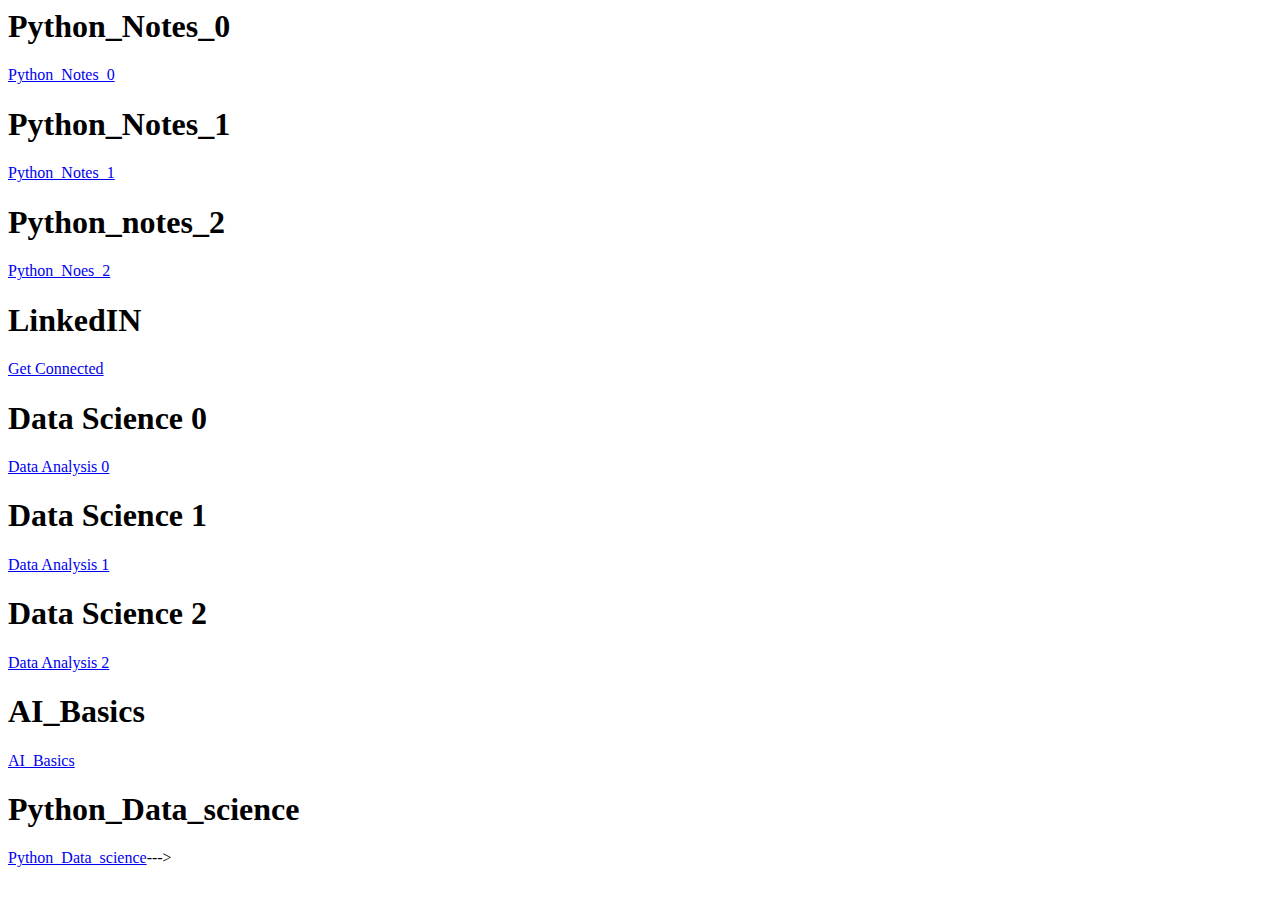
<file: class.html>
<html lang="en">
<head>
<meta charset="UTF-8">
<meta name="viewport" content="width=device-width, initial-scale=1.0">
<meta http-equiv="X-UA-Compatible" content="ie=edge">
<title>Document</title>
</head>
<body>
 
<!---<h1>Submit Your Assignment as Python File</h1>
<a href="https://forms.gle/9GSNPbVgrUcokG3a8">Submission</a>

<h1>Election Analysis</h1>
<a href="https://github.com/bipulshahi/Data_sets/blob/master/Election_2014_Analysis.txt">Questions</a>
 
<!---<h1>Whats App Group</h1>
<!--<a href="https://chat.whatsapp.com/E21IlW0oQIC9fs5rMIqNJL">Click to join</a>-->
<!---<h1>Digit Recognition</h1>
<!---<a href="https://bit.ly/2UKhkLa">Digit Regognition_1</a> --->
<h1>Python_Notes_0</h1>
<a href="https://bit.ly/2rEDd13">Python_Notes_0</a>
<h1>Python_Notes_1</h1>
<a href="https://bit.ly/2RX1Lhm">Python_Notes_1</a>
<h1>Python_notes_2</h1>
<a href="https://bit.ly/2SMWZCY">Python_Noes_2</a>
 
<!---<h1>Embedded With AVR</h1>
<a href="https://github.com/bipulshahi/ppts/blob/master/Embedded%20with%20AVR.pptx">Embedded With AVR</a>
<h1>Introduction</h1>
<a href="https://github.com/bipulshahi/ppts/blob/master/INTRODUCTION.pptx">Introduction</a>
<h1>Microcontroller</h1>
<a href="https://github.com/bipulshahi/ppts/blob/master/Microcontroller.pptx">Microcontroller</a>
<<h1>ADC</h1>
<a href="https://github.com/bipulshahi/Embedded_Class/blob/master/12ADC%20(Analog%20to%20Digital)(1).pptx">ADC</a>
 
<h1>Motor</h1>
<a href="https://github.com/bipulshahi/ppts/blob/master/Motor.pptx">Motor</a>
<h1>Sensors</h1>
<a href="https://github.com/bipulshahi/ppts/blob/master/Sensor_Circuitary.pptx">Sensors</a>
 
 
<!---  <h1>LED Blink</h1>
<a href="https://github.com/bipulshahi/Embedded_Class/blob/master/Led_blinking.c">LED Blink</a>

  <h1>Switch</h1>
<a href="https://github.com/bipulshahi/Embedded_Class/blob/master/switchinput.c">Switch Input</a>
 
 <h1>LFR</h1>
<a href="https://github.com/bipulshahi/Embedded_Class/blob/master/motor.c">Line Follower Robot</a>

 
 <h1>Edge Voider Robot</h1>
<a href="https://github.com/bipulshahi/Embedded_Class/blob/master/edge%20avoider.c">Edge Avoider</a>

 <h1>Bluetooth Control</h1>
<a href="https://github.com/bipulshahi/Embedded_Class/blob/master/blink2.c">Bluetooth</a>
 
 <h1>ADC Basics</h1>
<a href="https://github.com/bipulshahi/Embedded_Class/blob/master/ADC.c">ADC Basics</a>
 
 <h1>LCD Basics</h1>
<a href="https://github.com/bipulshahi/Embedded_Class/blob/master/LCD01.txt">LCD Basics</a>
 
<!--- <h1>3 IR Sensors</h1>
<a href="https://github.com/bipulshahi/Embedded_Class/blob/master/3irsensor%20motor.c">3 IR Sensors</a> -->

 
<!--- <h1>Thingspeak_NodeMCU_IOT</h1>
<a href="https://bit.ly/2MirSNw">IOT_1</a>
 
 <h1>Control_IOT</h1>
<a href="https://bit.ly/2R0jbbA">IOT_2</a> --->
 
<!---<h1>Keras_tensorflow</h1>
<a href="https://github.com/bipulshahi/codes/blob/master/Keras_tensorflow.py">Keras Tensorflow</a>
 
 
 <!---<h1>NLP</h1>
<a href="https://github.com/bipulshahi/codes/blob/master/NLP_Point2Point.py">NLP</a>--->

  
<!---<h1>Image_Recognition</h1>
<a href="https://github.com/bipulshahi/codes/blob/master/Dogsvscat.py">Dogs vs Cats</a>
 
  <!-- <h1>Movie Recomendation</h1>
<a href="https://github.com/bipulshahi/codes/blob/master/Movie_Recomandation.py">Movie Recomadations</a>
 
<!-- <h1>Image_Recognition_Web_App</h1>
<a href="https://bit.ly/2REKZr4">Web_App</a>--->
  
<!---  <h1>Sci Kit Learn</h1>
<a href="https://github.com/bipulshahi/pdfs/blob/master/sktlearn.pdf">Sci Kit Learn Details</a> 
  
<!---  <h1>Housing Data Sheet</h1>
<a href="https://github.com/bipulshahi/Data_sets/blob/master/Housing_Data.csv">Housing Data Sets</a>-->
  <h1>LinkedIN</h1>
<a href="https://www.linkedin.com/in/bipulshahi/">Get Connected</a> 
 
 <!--<h1>Like Facebook Page for regular updates</h1>
<a href="https://www.facebook.com/bipulshahi.me/">Like Facebook page</a> -->
  
 <!--- <h1>Packages</h1>
<a href="https://github.com/bipulshahi/pdfs/blob/master/Pya_dataminin.pdf">Packages</a>--->
  
  
<h1>Data Science 0</h1>
<a href="https://github.com/bipulshahi/pdfs/blob/master/Data%20Analysis%20using%20Python0.pdf">Data Analysis 0</a>
  
  <h1>Data Science 1</h1>
<a href="https://github.com/bipulshahi/pdfs/blob/master/Data%20Analysis%20using%20Python1.pdf">Data Analysis 1</a>
 
<!--  <h1>Twitter Sentiments</h1>
<a href="https://github.com/bipulshahi/codes/blob/master/Twitter_Sentiments.py">Twitter Sentiments</a>
  
 
  <h1>Live Twitter Sentiments</h1>
<a href="https://github.com/bipulshahi/codes/blob/master/Tweet%2BAnalysis.py">Twitter Sentiments in Real Time</a>-->

  
<h1>Data Science 2</h1>
<a href="https://github.com/bipulshahi/pdfs/blob/master/Data%20Analysis%20using%20Python2.pdf">Data Analysis 2</a>
 
 <h1>AI_Basics</h1>
<a href="https://github.com/bipulshahi/pdfs/blob/master/Artificial%20Intelligence.pdf">AI_Basics</a>
 
 <h1>Python_Data_science</h1>
<a href="https://github.com/bipulshahi/pdfs/blob/master/Pya_dataminin.pdf">Python_Data_science</a>--->
 
 <!---<h1>Scikit Learn</h1>
<a href="https://github.com/bipulshahi/pdfs/blob/master/sktlearn.pdf">Scikit Learn</a>
 
  <h1>Data Science Packages</h1>
<a href="https://github.com/bipulshahi/pdfs/blob/master/Pya_dataminin.pdf">Data Science Packages</a>
 
 
  
 <!--<h1>IOT using Python</h1>
<a href="https://github.com/bipulshahi/codes/blob/master/py_led.py">IOT Code</a> --->
 

  
  
</body>
</html>
</file>
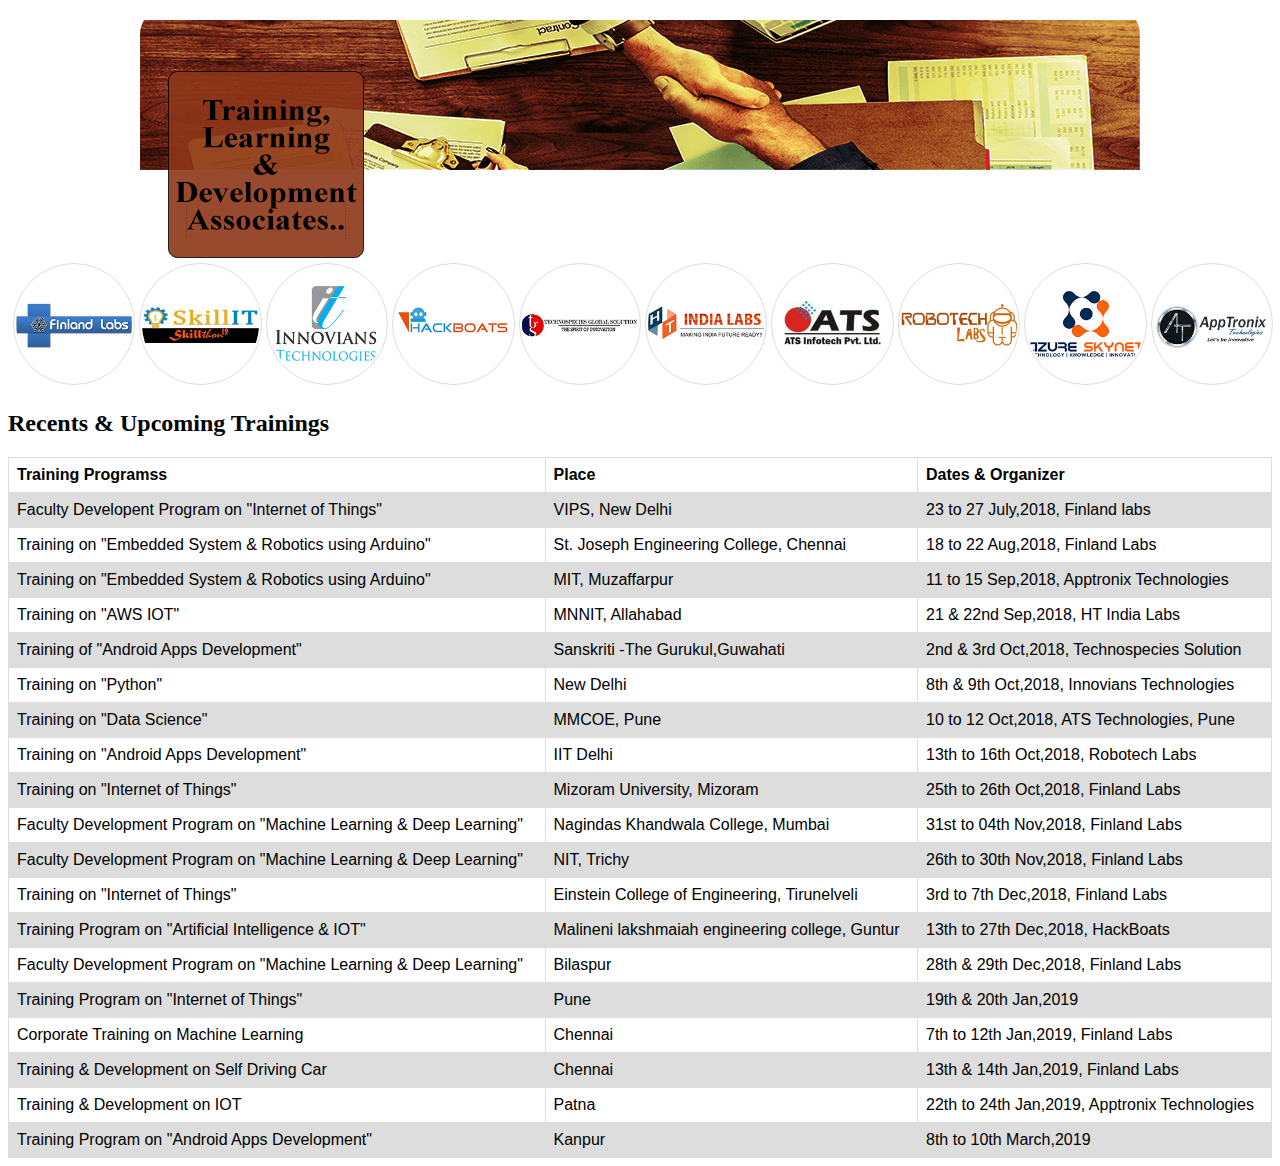
<file: schedule.html>
<html lang="en">
<head>
<meta charset="UTF-8">
<meta name="viewport" content="width=device-width, initial-scale=1.0">
<meta http-equiv="X-UA-Compatible" content="ie=edge">
<title>Document</title>
 <style>
img {
  max-width: 100%;
  height: auto;
  display: block;
  margin-left: auto;
  margin-right: auto;
 border-radius:26px;
}
 .border {
  border:1px solid #ddd;
  border-radius: 50%;
  padding: 2px;
  width: 15px;
}
 .border:hover {
  box-shadow: 0 0 2px 1px rgba(0, 140, 186, 0.5);
}
  
 .row {
  display: flex;
}

.column {
  flex: 20%;
  padding: 5px;
}
  @media screen and (max-width: 500px) {
  .column {
    width: 100%;
  }
}
  table {
  font-family: arial, sans-serif;
  border-collapse: collapse;
  width: 100%;
}

td, th {
  border: 1px solid #dddddd;
  text-align: left;
  padding: 8px;
}

tr:nth-child(even) {
  background-color: #dddddd;
}
  
</style>
</head>
<body>
 <img src="img/portfolio/TLD-min.png" alt="Training, Learning & Development Associates" style="width:1000px;height:250px;"> 
 
 
 <div class="row">
  <div class="column">
   <a href="http://www.finlandlabs.com/" target="_blank"> <img src="img/portfolio/logo3.jpg" style="width:100%" class="border"> </a>
  </div>
  <div class="column">
    <a href="http://www.skillthon.com/" target="_blank"><img src="img/portfolio/logo8.jpg" style="width:100%"" class="border"></a>
  </div>
  <div class="column">
   <a href="http://www.innovianstechnologies.com/" target="_blank"> <img src="img/portfolio/logo6.jpg" style="width:100%"" class="border"></a>
  </div>
  <div class="column">
   <a href="http://hackboats.com/" target="_blank"> <img src="img/portfolio/logo4.jpg" style="width:100%"" class="border"></a>
  </div>
  <div class="column">
    <a href="http://www.technospecies.com/" target="_blank"> <img src="img/portfolio/logo9.jpg" style="width:100%"" class="border"></a>
  </div>
  <div class="column">
    <a href="http://htindialabs.com/" target="_blank"><img src="img/portfolio/logo5.jpg" style="width:100%" class="border"></a>
  </div>
  <div class="column">
    <a href="http://www.atsls.com/" target="_blank"><img src="img/portfolio/logo2.jpg" style="width:100%" class="border"></a>
  </div>
  <div class="column">
    <a href="http://robotechlabs.com/" target="_blank"><img src="img/portfolio/logo7.jpg" style="width:100%" class="border"></a>
  </div>
  <div class="column">
    <a href="https://www.azureskynet.com/" target="_blank"><img src="img/portfolio/logo10.jpg" style="width:100%" class="border"></a>
  </div>
  <div class="column">
    <a href="https://www.apptronix.net/" target="_blank"><img src="img/portfolio/logo1.jpg" style="width:100%" class="border"></a>
  </div>
</div>
 
 <h2>Recents & Upcoming Trainings</h2>

<table>
  <tr>
    <th>Training Programss</th>
    <th>Place</th>
    <th>Dates & Organizer</th>
  </tr>
  <tr>
    <td>Faculty Developent Program on "Internet of Things"</td>
    <td>VIPS, New Delhi</td>
    <td>23 to 27 July,2018, Finland labs</td>
  </tr>
  <tr>
    <td>Training on "Embedded System & Robotics using Arduino"</td>
    <td>St. Joseph Engineering College, Chennai</td>
    <td>18 to 22 Aug,2018, Finland Labs</td>
  </tr>
 <tr>
    <td>Training on "Embedded System & Robotics using Arduino"</td>
    <td>MIT, Muzaffarpur</td>
    <td>11 to 15 Sep,2018, Apptronix Technologies</td>
  </tr>
 <tr>
    <td>Training on "AWS IOT"</td>
    <td>MNNIT, Allahabad</td>
    <td>21 & 22nd Sep,2018, HT India Labs</td>
  </tr>
  <tr>
    <td>Training of "Android Apps Development"</td>
    <td>Sanskriti -The Gurukul,Guwahati</td>
    <td>2nd & 3rd Oct,2018, Technospecies Solution</td>
  </tr>
  <tr>
    <td>Training on "Python"</td>
    <td>New Delhi</td>
    <td>8th & 9th Oct,2018, Innovians Technologies</td>
  </tr>
  <tr>
    <td>Training on "Data Science"</td>
    <td>MMCOE, Pune</td>
    <td>10 to 12 Oct,2018, ATS Technologies, Pune</td>
  </tr>
  <tr>
    <td>Training on "Android Apps Development"</td>
    <td>IIT Delhi</td>
    <td>13th to 16th Oct,2018, Robotech Labs</td>
  </tr>
  <tr>
    <td>Training on "Internet of Things"</td>
    <td>Mizoram University, Mizoram</td>
    <td>25th to 26th Oct,2018, Finland Labs</td>
  </tr>
  <tr>
    <td>Faculty Development Program on "Machine Learning & Deep Learning"</td>
    <td>Nagindas Khandwala College, Mumbai</td>
    <td>31st to 04th Nov,2018, Finland Labs</td>
  </tr>
 <tr>
    <td>Faculty Development Program on "Machine Learning & Deep Learning"</td>
    <td>NIT, Trichy</td>
    <td>26th to 30th Nov,2018, Finland Labs</td>
  </tr>
 <tr>
    <td>Training on "Internet of Things"</td>
    <td>Einstein College of Engineering, Tirunelveli</td>
    <td>3rd to 7th Dec,2018, Finland Labs</td>
  </tr>
 <tr>
    <td>Training Program on "Artificial Intelligence & IOT"</td>
    <td>Malineni lakshmaiah engineering college, Guntur</td>
    <td>13th to 27th Dec,2018, HackBoats</td>
  </tr>
 <tr>
    <td>Faculty Development Program on "Machine Learning & Deep Learning"</td>
    <td>Bilaspur</td>
    <td>28th & 29th Dec,2018, Finland Labs</td>
  </tr>
 <tr>
    <td>Training Program on "Internet of Things"</td>
    <td>Pune</td>
    <td>19th & 20th Jan,2019</td>
  </tr>
 <tr>
    <td>Corporate Training on Machine Learning</td>
    <td>Chennai</td>
    <td>7th to 12th Jan,2019, Finland Labs</td>
  </tr>
 <tr>
    <td>Training & Development on Self Driving Car</td>
    <td>Chennai</td>
    <td>13th & 14th Jan,2019, Finland Labs</td>
  </tr>
 <tr>
    <td>Training & Development on IOT</td>
    <td>Patna</td>
    <td>22th to 24th Jan,2019, Apptronix Technologies</td>
  </tr>
 <tr>
    <td>Training Program on "Android Apps Development"</td>
    <td>Kanpur</td>
    <td>8th to 10th March,2019</td>
  </tr>
</table>
</body>
</html>
</file>
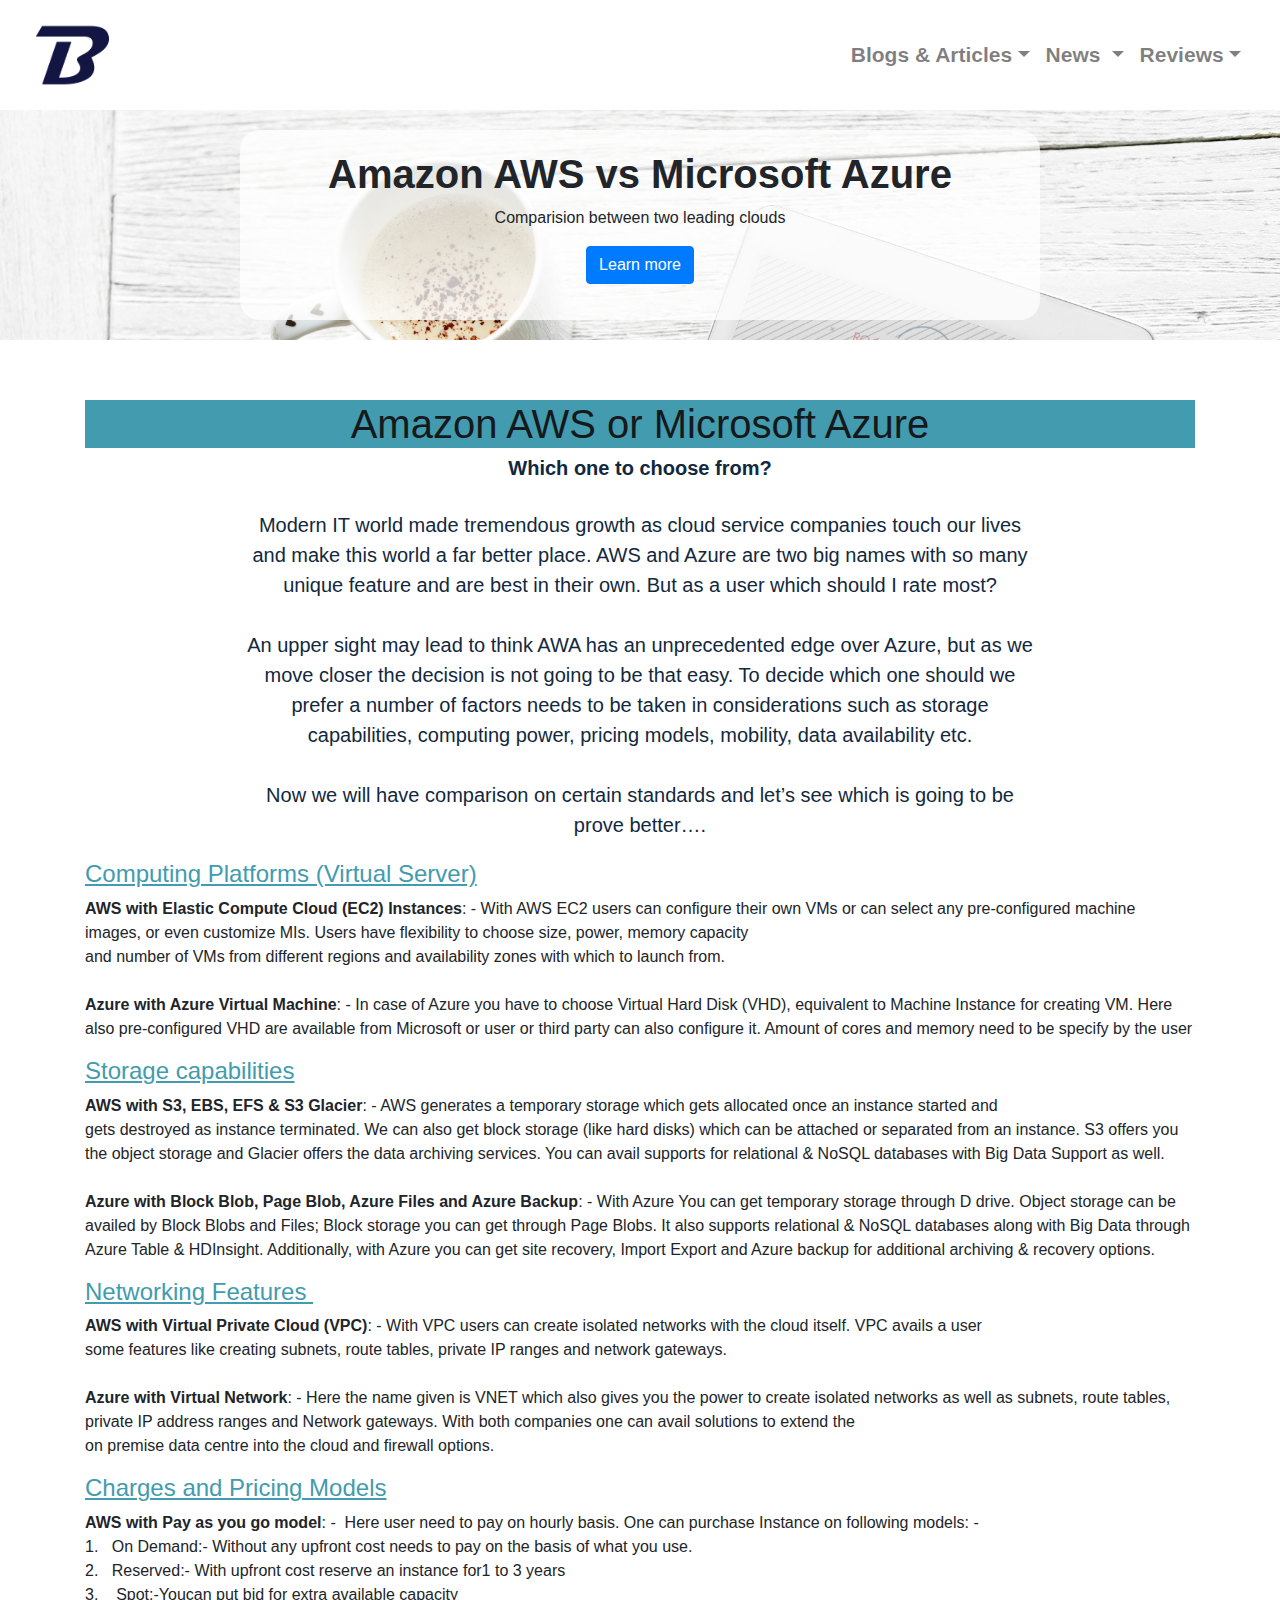
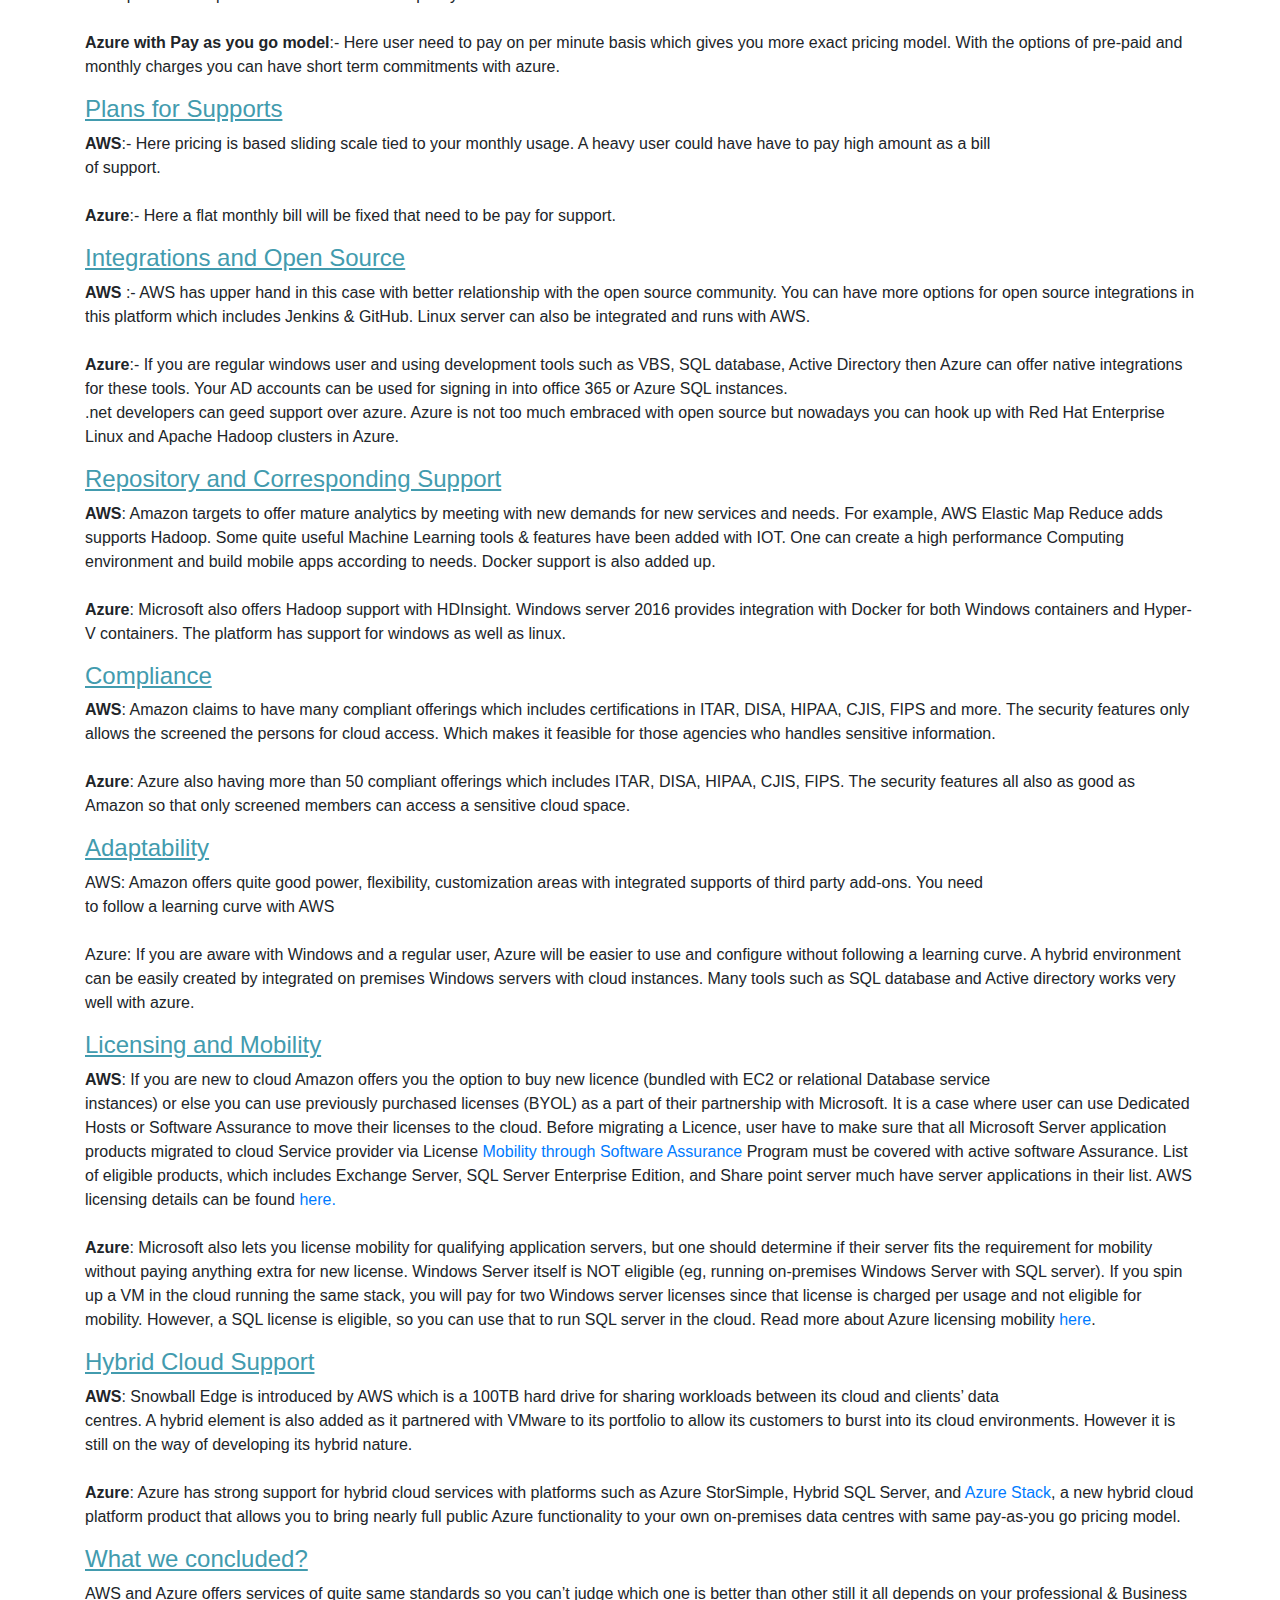
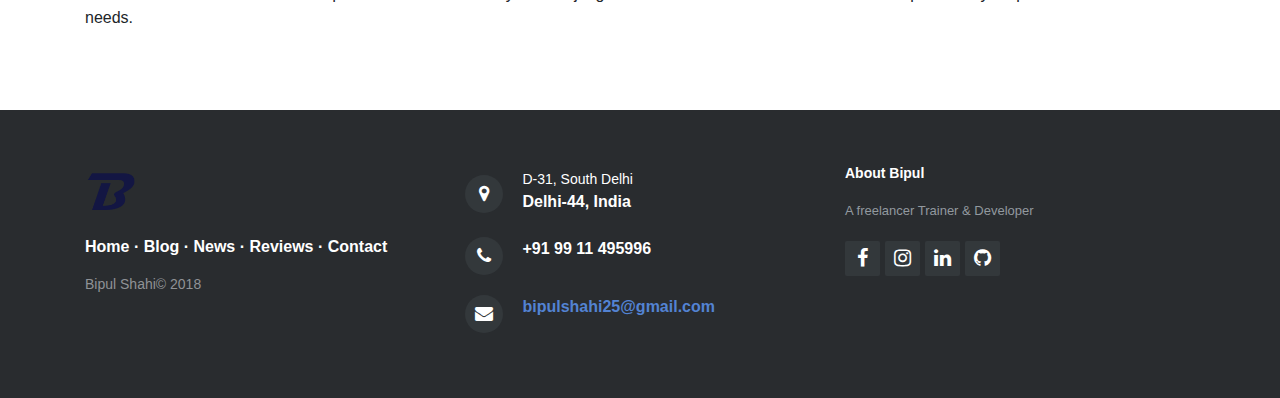
<file: blogs_page/blogs.html>
<!DOCTYPE html>
<html>

<head>
    <meta charset="utf-8">
    <meta name="viewport" content="width=device-width, initial-scale=1.0">
    <title>Articles</title>
    <link rel="stylesheet" href="assets/bootstrap/css/bootstrap.min.css">
    <link rel="stylesheet" href="assets/fonts/font-awesome.min.css">
    <link rel="stylesheet" href="https://fonts.googleapis.com/css?family=Cookie">
    <link rel="stylesheet" href="assets/css/Pretty-Footer.css">
    <link rel="stylesheet" href="assets/css/styles.css">
</head>

<body>
    <nav class="navbar navbar-light navbar-expand-md">
        <div class="container-fluid"><a class="navbar-brand" href="#"><img src="assets/img/Self_logo.png" style="width:82px;height:84px;"></a><button class="navbar-toggler" data-toggle="collapse" data-target="#navcol-1"><span class="sr-only">Toggle navigation</span><span class="navbar-toggler-icon"></span></button>
            <div
                class="collapse navbar-collapse" id="navcol-1" style="width:836px;height:45px;font-size:21px;">
                <ul class="nav navbar-nav ml-auto">
                    <li class="dropdown"><a class="dropdown-toggle nav-link dropdown-toggle" data-toggle="dropdown" aria-expanded="false" href="#"><strong>Blogs &amp; Articles</strong></a>
                        <div class="dropdown-menu" role="menu"><a class="dropdown-item" role="presentation" href="#">AWS vs Amazon</a><a class="dropdown-item" role="presentation" href="#">..</a><a class="dropdown-item" role="presentation" href="#">..</a></div>
                    </li>
                    <li class="dropdown"><a class="dropdown-toggle nav-link dropdown-toggle" data-toggle="dropdown" aria-expanded="false" href="#"><strong>News&nbsp;</strong></a>
                        <div class="dropdown-menu" role="menu"><a class="dropdown-item" role="presentation" href="#">..</a><a class="dropdown-item" role="presentation" href="#">..</a><a class="dropdown-item" role="presentation" href="#">..</a></div>
                    </li>
                    <li class="dropdown"><a class="dropdown-toggle nav-link dropdown-toggle" data-toggle="dropdown" aria-expanded="false" href="#"><strong>Reviews</strong></a>
                        <div class="dropdown-menu" role="menu"><a class="dropdown-item" role="presentation" href="#">..</a><a class="dropdown-item" role="presentation" href="#">..</a><a class="dropdown-item" role="presentation" href="#">..</a></div>
                    </li>
                </ul>
        </div>
        </div>
    </nav>
    <div id="top">
        <div class="jumbotron">
            <h1 class="text-body" style="color:rgb(66,155,174);"><strong>Amazon AWS vs Microsoft Azure</strong></h1>
            <p>Comparision between two leading clouds</p>
            <p><a class="btn btn-primary" role="button" href="#">Learn more</a></p>
        </div>
    </div>
    <div class="container site-section" id="intro" style="color:rgb(18,40,62);">
        <h1 style="background-color:#429bae;color:rgb(21,25,28);">Amazon AWS or Microsoft Azure</h1>
        <h5><strong>Which one to choose from?</strong></h5>
        <p>Modern IT world made tremendous growth as cloud service companies touch our lives and make this world a far better place. AWS and Azure are two big names with so many unique feature and are best in their own. But as a user which should I rate
            most?<br><br>An upper sight may lead to think AWA has an unprecedented edge over Azure, but as we move closer the decision is not going to be that easy. To decide which one should we prefer a number of factors needs to be taken in considerations
            such as storage capabilities, computing power, pricing models, mobility, data availability etc.<br><br>Now we will have comparison on certain standards and let’s see which is going to be prove better….<br></p>
    </div>
    <div class="container main1">
        <h4 style="color:rgb(66,155,174);"><span style="text-decoration: underline;">Computing Platforms (Virtual Server)</span><br></h4>
        <p><strong>AWS with Elastic Compute Cloud (EC2) Instances</strong>: - With AWS EC2 users can configure their own VMs or can select any pre-configured machine images, or even customize MIs. Users have flexibility to choose size, power, memory capacity<br>and
            number of VMs from different regions and availability zones with which to launch from.<br><br><strong>Azure with Azure Virtual Machine</strong>: - In case of Azure you have to choose Virtual Hard Disk (VHD), equivalent to Machine Instance
            for creating VM. Here also pre-configured VHD are available from Microsoft or user or third party can also configure it. Amount of cores and memory need to be specify by the user<br></p>
    </div>
    <div class="container main">
        <h4 style="color:rgb(66,155,174);"><span style="text-decoration: underline;">Storage capabilities</span><br></h4>
        <p><strong>AWS with S3, EBS, EFS &amp; S3 Glacier</strong>: - AWS generates a temporary storage which gets allocated once an instance started and<br>gets destroyed as instance terminated. We can also get block storage (like hard disks) which can
            be attached or separated from an instance. S3 offers you the object storage and Glacier offers the data archiving services. You can avail supports for relational &amp; NoSQL databases with Big Data Support as well.<br><br><strong>Azure with Block Blob, Page Blob, Azure Files and Azure Backup</strong>:
            - With Azure You can get temporary storage through D drive. Object storage can be availed by Block Blobs and Files; Block storage you can get through Page Blobs. It also supports relational &amp; NoSQL databases along with Big Data through
            Azure Table &amp; HDInsight. Additionally, with Azure you can get site recovery, Import Export and Azure backup for additional archiving &amp; recovery options.<br></p>
    </div>
    <div class="container main">
        <h4 style="color:rgb(66,155,174);"><span style="text-decoration: underline;">Networking Features&nbsp;</span></h4>
        <p><strong>AWS with Virtual Private Cloud (VPC)</strong>: - With VPC users can create isolated networks with the cloud itself. VPC avails a user<br>some features like creating subnets, route tables, private IP ranges and network gateways.<br><br><strong>Azure with Virtual Network</strong>:
            - Here the name given is VNET which also gives you the power to create isolated networks as well as subnets, route tables, private IP address ranges and Network gateways. With both companies one can avail solutions to extend the<br>on premise
            data centre into the cloud and firewall options.<br></p>
    </div>
    <div class="container main">
        <h4 style="color:rgb(66,155,174);"><span style="text-decoration: underline;">Charges and Pricing Models</span></h4>
        <p><strong>AWS with Pay as you go model</strong>: -&nbsp; Here user need to pay on hourly basis. One can purchase Instance on following models: - <br>1. &nbsp; On Demand:- Without any upfront cost needs to pay on the basis of what you use.<br>2.&nbsp;&nbsp;&nbsp;Reserved:-
            With upfront cost reserve an instance for1 to 3 years<br>3.&nbsp;&nbsp;&nbsp; Spot:-Youcan put bid for extra available capacity<br><br><strong>Azure with Pay as you go model</strong>:- Here user need to pay on per minute basis which gives
            you more exact pricing model. With the options of pre-paid and monthly charges you can have short term commitments with azure.<br></p>
    </div>
    <div class="container">
        <h4 style="color:rgb(66,155,174);"><span style="text-decoration: underline;">Plans for Supports</span><br></h4>
        <p><strong>AWS</strong>:- Here pricing is based sliding scale tied to your monthly usage. A heavy user could have have to pay high amount as a bill<br>of support.<br><br><strong>Azure</strong>:- Here a flat monthly bill will be fixed that need to
            be pay for support.<br></p>
    </div>
    <div class="container">
        <h4 style="color:rgb(66,155,174);"><span style="text-decoration: underline;">Integrations and Open Source</span><br></h4>
        <p><strong>AWS </strong>:- AWS has upper hand in this case with better relationship with the open source community. You can have more options for open source integrations in this platform which includes Jenkins &amp; GitHub. Linux server can also
            be integrated and runs with AWS.<br><br><strong>Azure</strong>:- If you are regular windows user and using development tools such as VBS, SQL database, Active Directory then Azure can offer native integrations for these tools. Your AD accounts
            can be used for signing in into office 365 or Azure SQL instances.<br>.net developers can geed support over azure. Azure is not too much embraced with open source but nowadays you can hook up with Red Hat Enterprise Linux and Apache Hadoop
            clusters in Azure.<br></p>
    </div>
    <div class="container">
        <h4 style="color:rgb(66,155,174);"><span style="text-decoration: underline;">Repository and Corresponding Support</span><br></h4>
        <p><strong>AWS</strong>: Amazon targets to offer mature analytics by meeting with new demands for new services and needs. For example, AWS Elastic Map Reduce adds supports Hadoop. Some quite useful Machine Learning tools &amp; features have been
            added with IOT. One can create a high performance Computing environment and build mobile apps according to needs. Docker support is also added up.<br><br><strong>Azure</strong>: Microsoft also offers Hadoop support with HDInsight. Windows
            server 2016 provides integration with Docker for both Windows containers and Hyper-V containers. The platform has support for windows as well as linux.<br></p>
    </div>
    <div class="container">
        <h4 style="color:rgb(66,155,174);"><span style="text-decoration: underline;">Compliance</span><br></h4>
        <p><strong>AWS</strong>: Amazon claims to have many compliant offerings which includes certifications in ITAR, DISA, HIPAA, CJIS, FIPS and more. The security features only allows the screened the persons for cloud access. Which makes it feasible
            for those agencies who handles sensitive information.<br><br><strong>Azure</strong>: Azure also having more than 50 compliant offerings which includes ITAR, DISA, HIPAA, CJIS, FIPS. The security features all also as good as Amazon so that
            only screened members can access a sensitive cloud space.<br></p>
    </div>
    <div class="container">
        <h4 style="color:rgb(66,155,174);"><span style="text-decoration: underline;">Adaptability</span><br></h4>
        <p>AWS: Amazon offers quite good power, flexibility, customization areas with integrated supports of third party add-ons. You need<br>to follow a learning curve with AWS<br><br>Azure: If you are aware with Windows and a regular user, Azure will be
            easier to use and configure without following a learning curve. A hybrid environment can be easily created by integrated on premises Windows servers with cloud instances. Many tools such as SQL database and Active directory works very well
            with azure.<br></p>
    </div>
    <div class="container">
        <h4 style="color:rgb(66,155,174);"><span style="text-decoration: underline;">Licensing and Mobility</span><br></h4>
        <p><strong>AWS</strong>: If you are new to cloud Amazon offers you the option to buy new licence (bundled with EC2 or relational Database service<br>instances) or else you can use previously purchased licenses (BYOL) as a part of their partnership
            with Microsoft. It is a case where user can use Dedicated Hosts or Software Assurance to move their licenses to the cloud. Before migrating a Licence, user have to make sure that all Microsoft Server application products migrated to cloud
            Service provider via License <a href="https://www.microsoft.com/en-in/licensing/licensing-programs/software-assurance-license-mobility">Mobility</a>&nbsp;<a href="https://www.microsoft.com/en-in/licensing/licensing-programs/software-assurance-license-mobility">through Software Assurance</a>            Program must be covered with active software Assurance. List of eligible products, which includes Exchange Server, SQL Server Enterprise Edition, and Share point server much have server applications in their list. AWS licensing details can
            be found <a href="https://aws.amazon.com/windows/faq/#licensing">here.</a><br><br><strong>Azure</strong>: Microsoft also lets you license mobility for qualifying application servers, but one should determine if their server fits the requirement
            for mobility without paying anything extra for new license. Windows Server itself is NOT eligible (eg, running on-premises Windows Server with SQL server). If you spin up a VM in the cloud running the same stack, you will pay for two Windows
            server licenses since that license is charged per usage and not eligible for mobility. However, a SQL license is eligible, so you can use that to run SQL server in the cloud. Read more about Azure licensing mobility <a href="https://azure.microsoft.com/en-us/pricing/license-mobility/">here</a>.<br></p>
    </div>
    <div class="container">
        <h4 style="color:rgb(66,155,174);"><span style="text-decoration: underline;">Hybrid Cloud Support</span><br></h4>
        <p><strong>AWS</strong>: Snowball Edge is introduced by AWS which is a 100TB hard drive for sharing workloads between its cloud and clients’ data<br>centres. A hybrid element is also added as it partnered with VMware to its portfolio to allow its
            customers to burst into its cloud environments. However it is still on the way of developing its hybrid nature.<br><br><strong>Azure</strong>: Azure has strong support for hybrid cloud services with platforms such as Azure StorSimple, Hybrid
            SQL Server, and <a href="https://azure.microsoft.com/en-us/overview/azure-stack/">Azure Stack</a>, a new hybrid cloud platform product that allows you to bring nearly full public Azure functionality to your own on-premises data centres with
            same pay-as-you go pricing model.<br></p>
    </div>
    <div class="container">
        <h4 style="color:rgb(66,155,174);"><span style="text-decoration: underline;">What we concluded?</span><br></h4>
        <p>AWS and Azure offers services of quite same standards so you can’t judge which one is better than other still it all depends on your professional &amp; Business needs.<br></p>
    </div>
    <footer>
        <div class="container">
            <div class="row">
                <div class="col-sm-6 col-md-4 footer-navigation">
                    <h3><a href="#"><img src="assets/img/Self_logo.png" style="width:52px;height:53px;"></a></h3>
                    <p class="links"><a href="www.bipulshahi.me">Home</a><strong> · </strong><a href="#">Blog</a><strong> · </strong><a href="#">News</a><strong> · </strong><a href="#">Reviews</a><strong> · </strong><a href="#"></a><a href="#">Contact</a></p>
                    <p class="company-name">Bipul Shahi© 2018</p>
                </div>
                <div class="col-sm-6 col-md-4 footer-contacts">
                    <div><span class="fa fa-map-marker footer-contacts-icon"> </span>
                        <p><span class="new-line-span">D-31, South Delhi</span> Delhi-44, India</p>
                    </div>
                    <div><i class="fa fa-phone footer-contacts-icon"></i>
                        <p class="footer-center-info email text-left">+91 99 11 495996</p>
                    </div>
                    <div><i class="fa fa-envelope footer-contacts-icon"></i>
                        <p> <a href="#" target="_blank">bipulshahi25@gmail.com</a></p>
                    </div>
                </div>
                <div class="clearfix"></div>
                <div class="col-md-4 footer-about">
                    <h4>About Bipul</h4>
                    <p> A freelancer Trainer &amp; Developer</p>
                    <div class="social-links social-icons"><a href="https://www.facebook.com/bipulshahi.me/"><i class="fa fa-facebook"></i></a><a href="https://www.instagram.com/inst_a_vipul/"><i class="fa fa-instagram"></i></a><a href="https://www.linkedin.com/in/bipulshahi/"><i class="fa fa-linkedin"></i></a><a href="https://github.com/bipulshahi"><i class="fa fa-github"></i></a></div>
                </div>
            </div>
        </div>
    </footer>
    <script src="assets/js/jquery.min.js"></script>
    <script src="assets/bootstrap/js/bootstrap.min.js"></script>
</body>

</html>
</file>
<file: blogs_page/assets/css/Pretty-Footer.css>
footer {
  background-color:#292c2f;
  box-shadow:0 1px 1px 0 rgba(0, 0, 0, 0.12);
  box-sizing:border-box;
  width:100%;
  text-align:left;
  font:bold 16px sans-serif;
  padding:55px 0px;
  margin-top:080px;
  bottom:0;
  color:#fff;
}

.footer-navigation h3 {
  margin:0;
  font:normal 36px Cookie, cursive;
  margin-bottom:20px;
  color:#fff;
}

.footer-navigation h3 a {
  text-decoration:none;
  color:#fff;
}

.footer-navigation h3 span {
  color:#5383d3;
}

.footer-navigation p.links a {
  color:#fff;
  text-decoration:none;
}

.footer-navigation p.company-name {
  color:#8f9296;
  font-size:14px;
  font-weight:normal;
  margin-top:20px;
}

@media (max-width:767px) {
  .footer-contacts {
    margin:30px 0;
  }
}

.footer-contacts p {
  display:inline-block;
  color:#ffffff;
  vertical-align:middle;
}

.footer-contacts p a {
  color:#5383d3;
  text-decoration:none;
}

.fa.footer-contacts-icon {
  background-color:#33383b;
  color:#fff;
  font-size:18px;
  width:38px;
  height:38px;
  border-radius:50%;
  text-align:center;
  line-height:38px;
  margin:10px 15px 10px 0;
}

span.new-line-span {
  display:block;
  font-weight:normal;
  display:block;
  font-weight:normal;
  font-size:14px;
  line-height:2;
}

.footer-about h4 {
  display:block;
  color:#fff;
  font-size:14px;
  font-weight:bold;
  margin-bottom:20px;
}

.footer-about p {
  line-height:20px;
  color:#92999f;
  font-size:13px;
  font-weight:normal;
  margin:0;
}

div.social-links {
  margin-top:20px;
  color:#fff;
}

.social-links a {
  display:inline-block;
  width:35px;
  height:35px;
  cursor:pointer;
  background-color:#33383b;
  border-radius:2px;
  font-size:20px;
  color:#ffffff;
  text-align:center;
  line-height:35px;
  margin-right:5px;
  margin-bottom:5px;
}
</file>
<file: blogs_page/assets/css/styles.css>
body {
  margin:0;
  font-family:Arial, Helvetica, sans-serif;
}

#top {
  text-align:center;
  padding:40px;
  background:url(../../assets/img/article-min.jpg) no-repeat;
  background-size:cover;
}

@media (min-width: 576px) {
  #top {
    padding:20px;
  }
}

#top .jumbotron {
  border-radius:20px;
  padding:40px;
  background-color:rgba(255,255,255,0.75);
  max-width:800px;
  margin:0 auto;
}

@media (min-width: 576px) {
  #top .jumbotron {
    padding:20px;
  }
}

.site-section {
  text-align:center;
  padding-top:60px;
}

.site-section h1 {
  font-weight:normal;
}

.site-section h5 {
  margin-bottom:30px;
  font-weight:normal;
}

#intro p {
  max-width:800px;
  font-size:20px;
  margin:0 auto;
}

.main1 {
  margin-top:20px;
}
</file>
